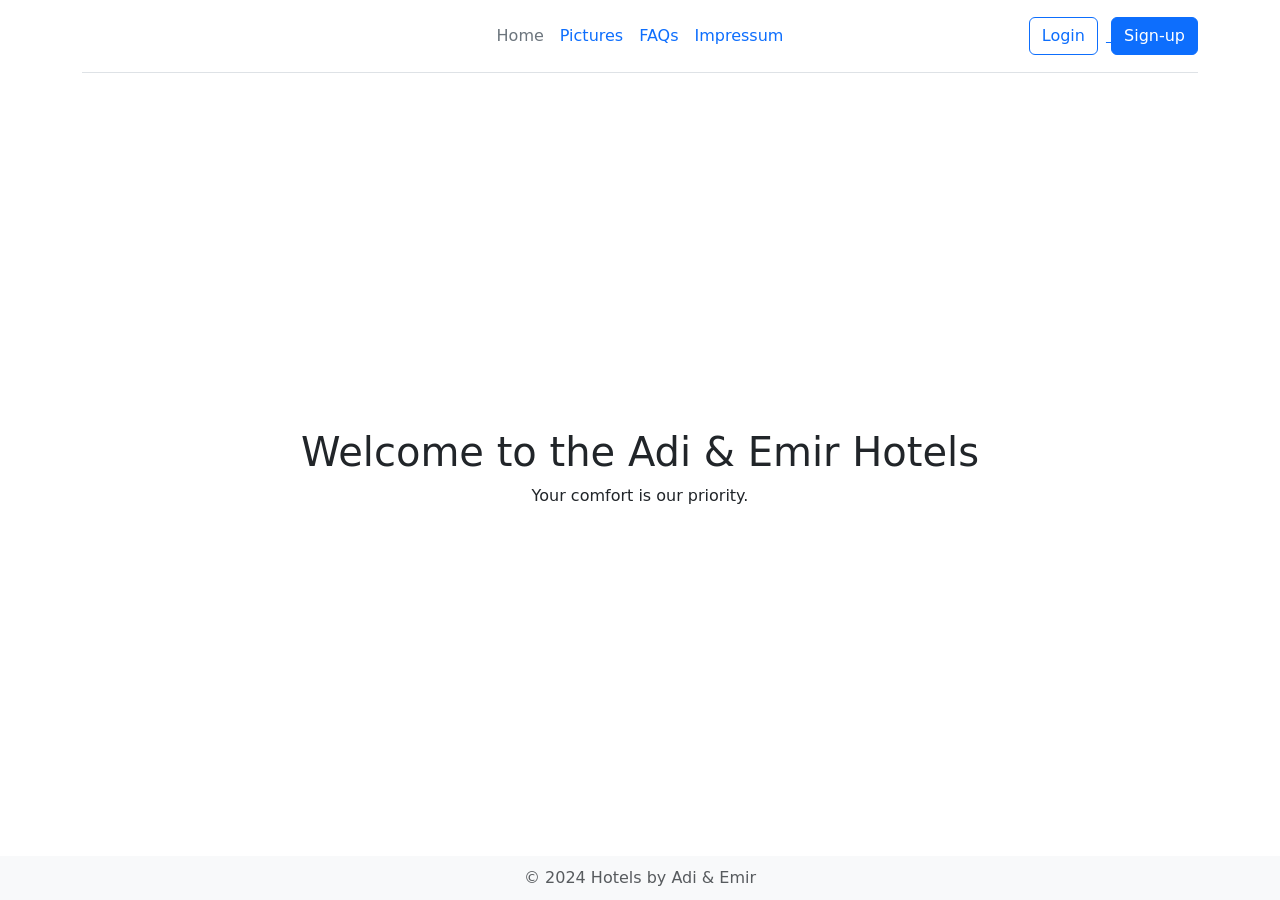
<file: Projekt/index.html>
<!DOCTYPE html>
<html lang="en">
<head>
    <meta charset="UTF-8">
    <meta name="viewport" content="width=device-width, initial-scale=1.0">
    <title>Landing-Page</title>
    <link href="https://cdn.jsdelivr.net/npm/bootstrap@5.3.3/dist/css/bootstrap.min.css" rel="stylesheet" integrity="sha384-QWTKZyjpPEjISv5WaRU9OFeRpok6YctnYmDr5pNlyT2bRjXh0JMhjY6hW+ALEwIH" crossorigin="anonymous">    
    <link href="index.stylesheet.css" rel="stylesheet">
</head>
<body>
  <div class="header">

  </div>
    <div class="container">
        <header class="d-flex flex-wrap align-items-center justify-content-center justify-content-md-between py-3 mb-4 border-bottom">
          <div class="col-md-3 mb-2 mb-md-0">
            <a href="/" class="d-inline-flex link-body-emphasis text-decoration-none">
              <svg class="bi" width="40" height="32" role="img" aria-label="Bootstrap"><use xlink:href="#bootstrap"/></svg>
            </a>
          </div>
    
          <ul class="nav col-12 col-md-auto mb-2 justify-content-center mb-md-0">
            <li><a href="#" class="nav-link px-2 link-secondary">Home</a></li>
            <li><a href="#" class="nav-link px-2">Pictures</a></li>
            <li><a href="FAQ.html" class="nav-link px-2">FAQs</a></li>
            <li><a href="impressum.html" class="nav-link px-2">Impressum</a></li>
          </ul>
    
          <div class="col-md-3 text-end">
            <a href="login.html">
                <button type="button" class="btn btn-outline-primary me-2">Login</button>
            </a>
            <a href="registration.html">
                <button type="button" class="btn btn-primary">Sign-up</button>
            </a>
          </div>
        </header>
      </div>
    </div>

      <main>
        <div class="content">
          <h1>Welcome to the Adi & Emir Hotels</h1>
          <p>Your comfort is our priority.</p>
        </div>

        
      </main>

      <footer class="footer">
        <div class="container">
          <span class="text-muted">© 2024 Hotels by Adi & Emir</span>
        </div>
      </footer>

    <script src="https://cdn.jsdelivr.net/npm/bootstrap@5.3.3/dist/js/bootstrap.bundle.min.js" integrity="sha384-YvpcrYf0tY3lHB60NNkmXc5s9fDVZLESaAA55NDzOxhy9GkcIdslK1eN7N6jIeHz" crossorigin="anonymous"></script>
</body>
</html>
</file>
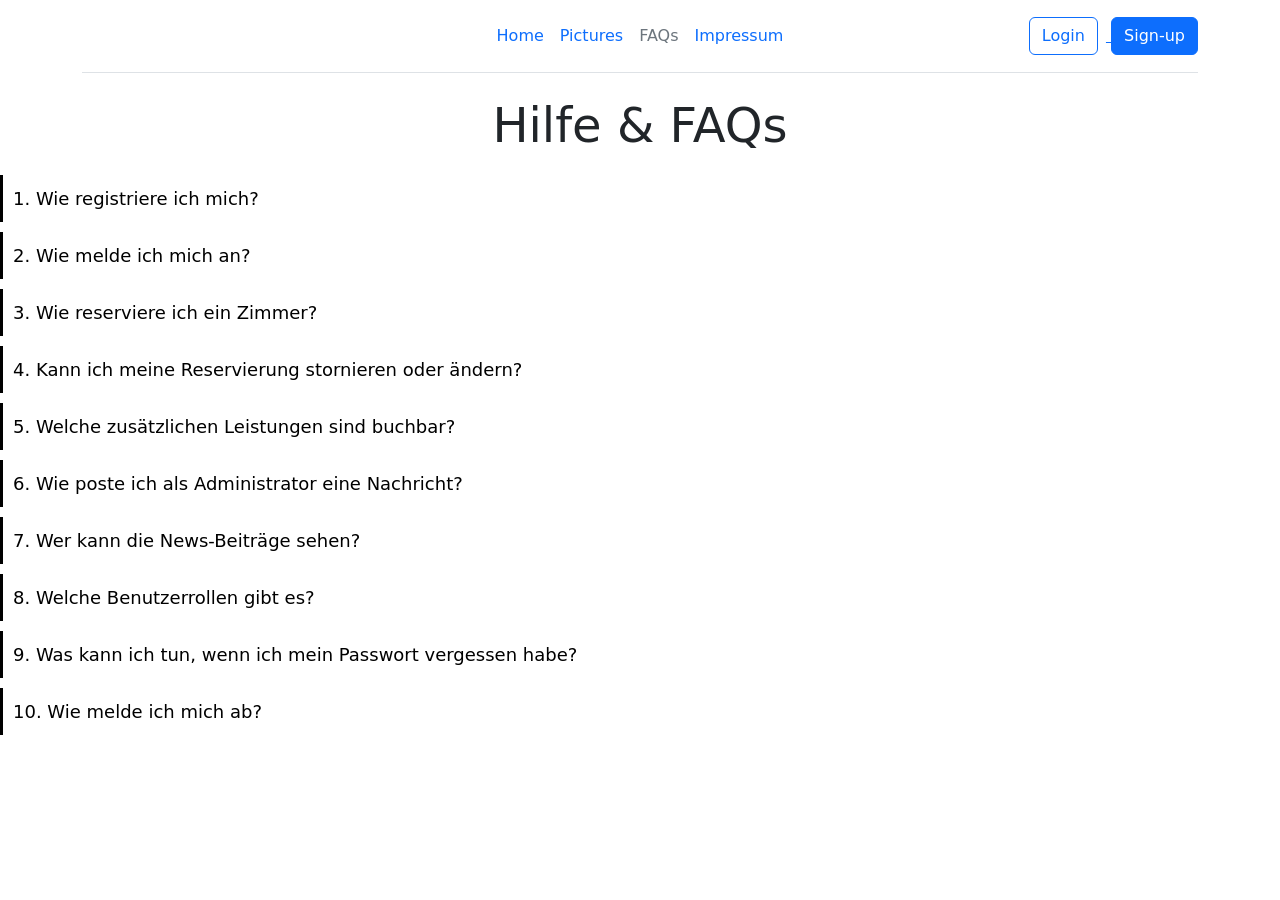
<file: Projekt/FAQ.html>
<!DOCTYPE html>
<html lang="de">
<head>
    <meta charset="UTF-8">
    <meta name="viewport" content="width=device-width, initial-scale=1.0">
    <link href="https://cdn.jsdelivr.net/npm/bootstrap@5.3.3/dist/css/bootstrap.min.css" rel="stylesheet" integrity="sha384-QWTKZyjpPEjISv5WaRU9OFeRpok6YctnYmDr5pNlyT2bRjXh0JMhjY6hW+ALEwIH" crossorigin="anonymous">    
    <link href="./faq.stylesheet.css" rel="stylesheet"/> 
    <title>Hilfe & FAQs – Hotelzimmerreservierungs-Website</title>
</head>
<body>
    <div class="container">
        <header class="d-flex flex-wrap align-items-center justify-content-center justify-content-md-between py-3 mb-4 border-bottom">
          <div class="col-md-3 mb-2 mb-md-0">
            <a href="/" class="d-inline-flex link-body-emphasis text-decoration-none">
              <svg class="bi" width="40" height="32" role="img" aria-label="Bootstrap"><use xlink:href="#bootstrap"/></svg>
            </a>
          </div>
    
          <ul class="nav col-12 col-md-auto mb-2 justify-content-center mb-md-0">
            <li><a href="index.html" class="nav-link px-2">Home</a></li>
            <li><a href="#" class="nav-link px-2">Pictures</a></li>
            <li><a href="FAQ.html" class="nav-link px-2 link-secondary">FAQs</a></li>
            <li><a href="impressum.html" class="nav-link px-2">Impressum</a></li>
          </ul>
    
          <div class="col-md-3 text-end">
            <a href="login.html">
                <button type="button" class="btn btn-outline-primary me-2">Login</button>
            </a>
            <a href="registration.html">
                <button type="button" class="btn btn-primary">Sign-up</button>
            </a>
          </div>
        </header>
      </div>

    <h1>Hilfe & FAQs</h1>

    <details>
        <summary>1. Wie registriere ich mich?</summary>
        <p>Klicken Sie oben rechts auf „Registrieren“.</p>
        <p>Geben Sie Ihre persönlichen Daten ein (Anrede, Vorname, Nachname, E-Mail, Benutzername, Passwort).</p>
        <p>Stellen Sie sicher, dass das Passwort zweimal korrekt eingegeben wird, um Tippfehler zu vermeiden.</p>
        <p>Klicken Sie auf „Abschicken“, um Ihre Registrierung abzuschließen.</p>
    </details>

    <details>
        <summary>2. Wie melde ich mich an?</summary>
        <p>Klicken Sie auf „Login“ und geben Sie Ihren Benutzernamen und Ihr Passwort ein.</p>
        <p>Wenn die Daten korrekt sind, werden Sie auf die Startseite weitergeleitet und sehen eine Willkommensnachricht.</p>
    </details>

    <details>
        <summary>3. Wie reserviere ich ein Zimmer?</summary>
        <p>Nachdem Sie sich eingeloggt haben, klicken Sie auf „Zimmer reservieren“.</p>
        <p>Wählen Sie den gewünschten Zeitraum, Zimmeroptionen (mit/ohne Frühstück, Parkplatz, Haustiermitnahme).</p>
        <p>Klicken Sie auf „Reservieren“, um die Buchung abzuschließen.</p>
        <p>Sie können Ihre Reservierungen jederzeit unter „Meine Reservierungen“ einsehen.</p>
    </details>

    <details>
        <summary>4. Kann ich meine Reservierung stornieren oder ändern?</summary>
        <p>Ja, Sie können Ihre Reservierung unter „Meine Reservierungen“ ansehen und bei Bedarf stornieren.</p>
    </details>

    <details>
        <summary>5. Welche zusätzlichen Leistungen sind buchbar?</summary>
        <p>Neben dem Zimmer können Sie optional Frühstück, einen Parkplatz und die Mitnahme eines Haustieres hinzufügen. Diese Optionen sind mit einem Aufpreis verbunden, den Sie bei der Reservierung sehen.</p>
    </details>

    <details>
        <summary>6. Wie poste ich als Administrator eine Nachricht?</summary>
        <p>Wenn Sie Administrator sind, sehen Sie im Menü die Option „News-Beiträge“. Hier können Sie Nachrichten erstellen und Bilder hochladen, die dann auf der Startseite erscheinen.</p>
    </details>

    <details>
        <summary>7. Wer kann die News-Beiträge sehen?</summary>
        <p>Alle Benutzer, auch anonyme Gäste, können die News-Beiträge der Administratoren sehen.</p>
    </details>

    <details>
        <summary>8. Welche Benutzerrollen gibt es?</summary>
        <p><strong>Anonyme Benutzer:</strong> Können News lesen, die Hilfe- und Impressumsseite einsehen, und sich registrieren.</p>
        <p><strong>Registrierte Benutzer:</strong> Können Zimmer buchen, Reservierungsdetails einsehen und ihr Profil verwalten.</p>
        <p><strong>Administratoren:</strong> Können zusätzlich News posten, Reservierungen und Benutzer verwalten.</p>
    </details>

    <details>
        <summary>9. Was kann ich tun, wenn ich mein Passwort vergessen habe?</summary>
        <p>Bitte wenden Sie sich an einen Administrator, um Ihr Passwort zurückzusetzen.</p>
    </details>

    <details>
        <summary>10. Wie melde ich mich ab?</summary>
        <p>Klicken Sie auf „Logout“, um sich von der Website abzumelden.</p>
    </details>
</body>
</html>
</file>
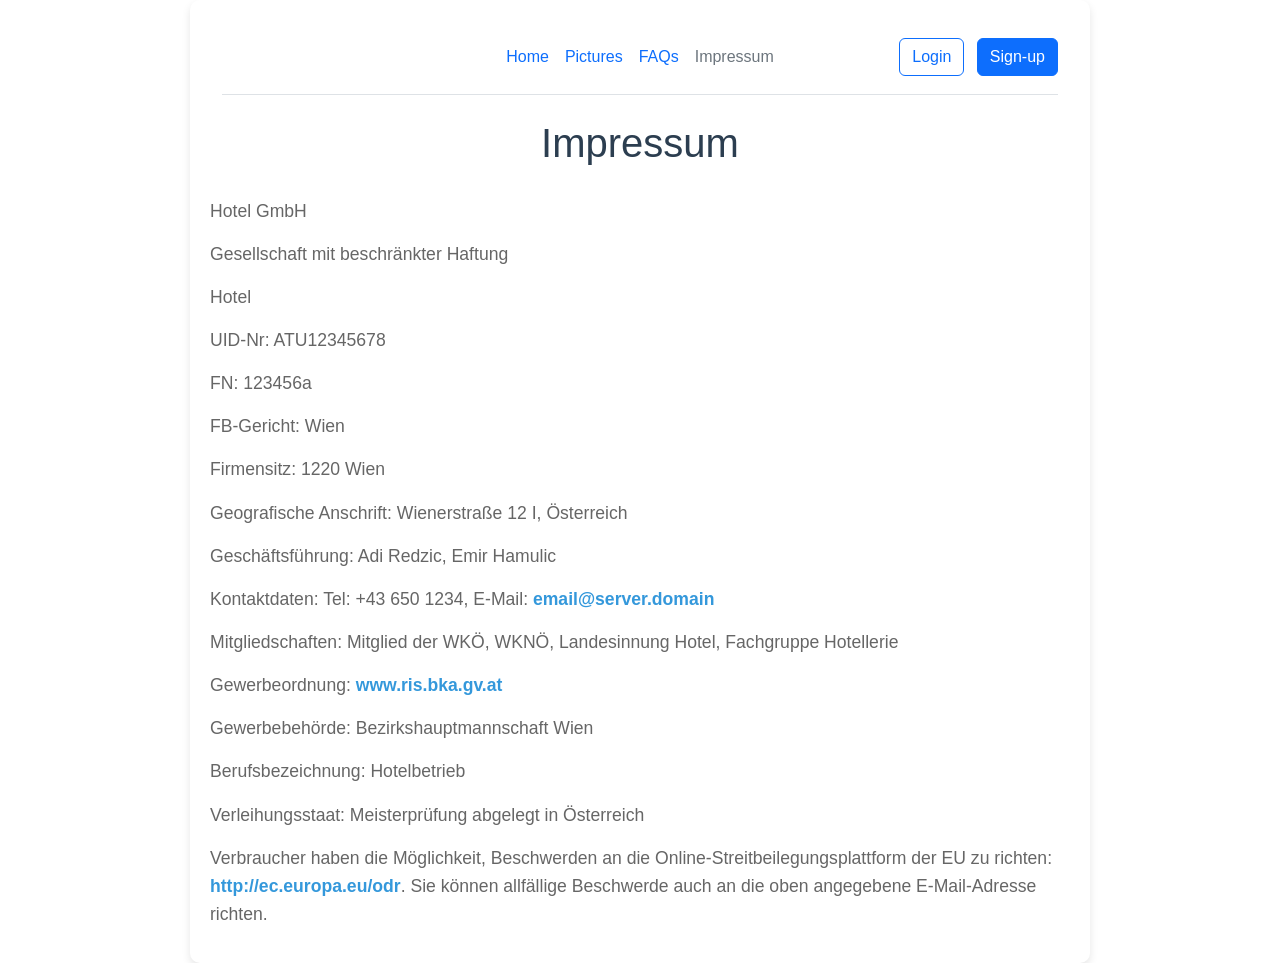
<file: Projekt/impressum.html>
<!DOCTYPE html>
<html lang="de">

<head>
    <meta charset="UTF-8">
    <meta name="viewport" content="width=device-width, initial-scale=1.0">
    <link href="https://cdn.jsdelivr.net/npm/bootstrap@5.3.3/dist/css/bootstrap.min.css" rel="stylesheet" integrity="sha384-QWTKZyjpPEjISv5WaRU9OFeRpok6YctnYmDr5pNlyT2bRjXh0JMhjY6hW+ALEwIH" crossorigin="anonymous">    
    <link href="./impressum.stylesheet.css" rel="stylesheet" />
    <title>Impressum - Hotel GmbH</title>
</head>

<body>
    <div class="container">
        <header class="d-flex flex-wrap align-items-center justify-content-center justify-content-md-between py-3 mb-4 border-bottom">
            <div class="col-md-3 mb-2 mb-md-0">
                <a href="/" class="d-inline-flex link-body-emphasis text-decoration-none">
                    <svg class="bi" width="40" height="32" role="img" aria-label="Bootstrap">
                        <use xlink:href="#bootstrap" />
                    </svg>
                </a>
            </div>

            <ul class="nav col-12 col-md-auto mb-2 justify-content-center mb-md-0">
                <li><a href="index.html" class="nav-link px-2">Home</a></li>
                <li><a href="#" class="nav-link px-2">Pictures</a></li>
                <li><a href="FAQ.html" class="nav-link px-2">FAQs</a></li>
                <li><a href="impressum.html" class="nav-link px-2 link-secondary">Impressum</a></li>
            </ul>

            <div class="col-md-3 text-end">
                <a href="login.html">
                    <button type="button" class="btn btn-outline-primary me-2">Login</button>
                </a>
                <a href="registration.html">
                    <button type="button" class="btn btn-primary">Sign-up</button>
                </a>
            </div>
        </header>
    </div>

    <div class="content">
        <h1>Impressum</h1>
        <!--<img src="Hotel_Picture.jpg" width="500" alt="Bild des Hotels">-->
        <p>Hotel GmbH</p>
        <p>Gesellschaft mit beschränkter Haftung</p>
        <p>Hotel</p>
        <p>UID-Nr: ATU12345678</p>
        <p>FN: 123456a</p>
        <p>FB-Gericht: Wien</p>
        <p>Firmensitz: 1220 Wien</p>
        <p>Geografische Anschrift: Wienerstraße 12 I, Österreich</p>
        <p>Geschäftsführung: Adi Redzic, Emir Hamulic<br></p>
        <p>Kontaktdaten: Tel: +43 650 1234, E-Mail: <a href="mailto:email@server.domain">email@server.domain</a></p>
        <p>Mitgliedschaften: Mitglied der WKÖ, WKNÖ, Landesinnung Hotel, Fachgruppe Hotellerie</p>
        <p>Gewerbeordnung: <a href="http://www.ris.bka.gv.at">www.ris.bka.gv.at</a></p>
        <p>Gewerbebehörde: Bezirkshauptmannschaft Wien</p>
        <p>Berufsbezeichnung: Hotelbetrieb</p>
        <p>Verleihungsstaat: Meisterprüfung abgelegt in Österreich</p>
        <p id="Beschwerde">Verbraucher haben die Möglichkeit, Beschwerden an die Online-Streitbeilegungsplattform der EU
            zu
            richten: <a href="http://ec.europa.eu/odr">http://ec.europa.eu/odr</a>.
            Sie können allfällige Beschwerde auch an die oben angegebene E-Mail-Adresse richten.</p>
    </div>
</body>

</html>
</file>
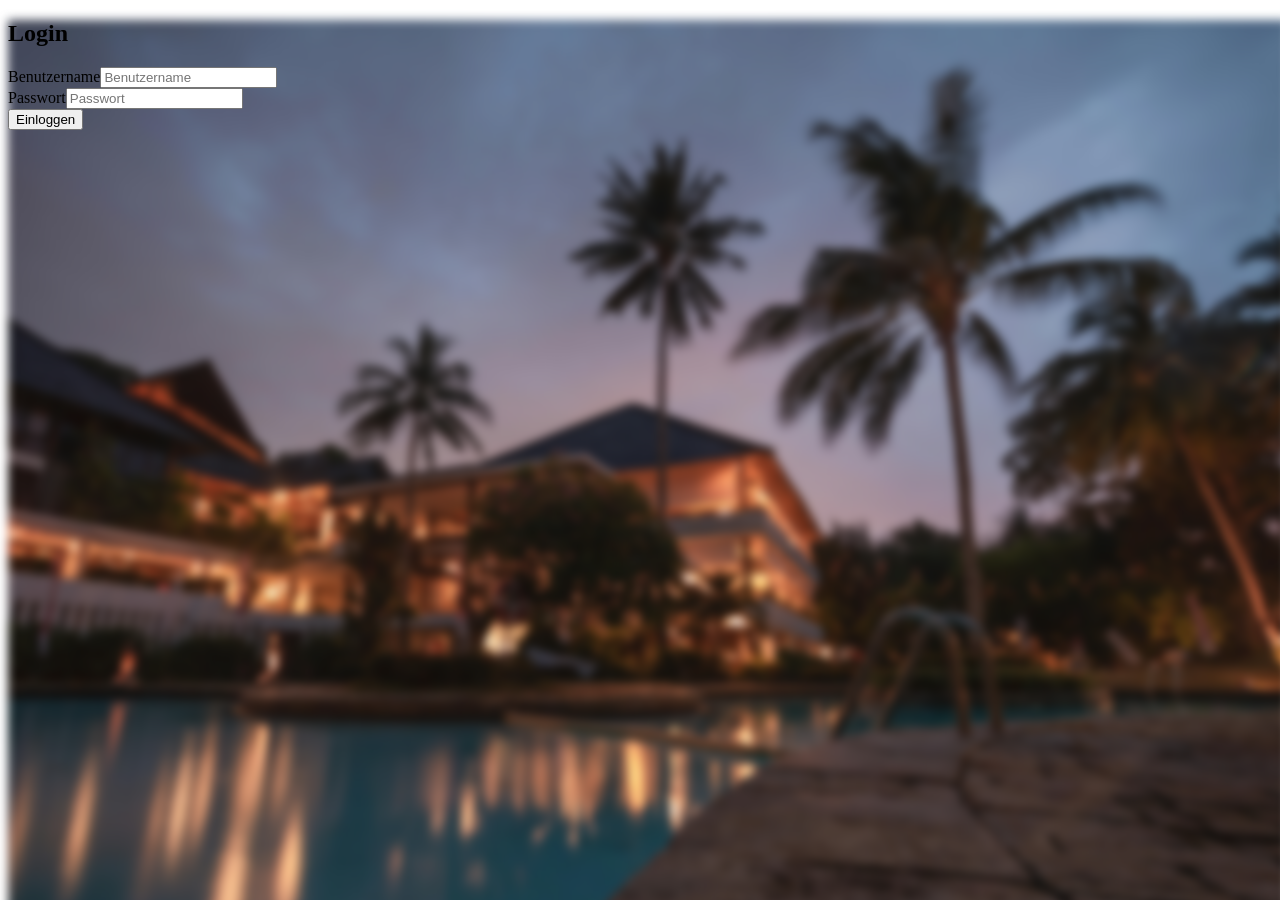
<file: Projekt/Login.html>
<!DOCTYPE html>
<html lang="de">
<head>
    <meta charset="UTF-8">
    <meta name="viewport" content="width=device-width, initial-scale=1.0">
    <link href="./login.stylesheet.css" rel="stylesheet"/> 
    <title>User-Login</title>
</head>
<body id="login-body">
    <div class="background"></div>
        <div class="login-box">
            <h2>Login</h2>
                <form action="./test.html" method="post">
                <div class="textbox">
                    <label>Benutzername<input type="text" placeholder="Benutzername" name="username" required></label>
                </div>
                <div class="textbox">
                    <label>Passwort<input type="password" placeholder="Passwort" name="password" required></label>
                </div>
                    <input type="submit" class="btn" value="Einloggen">
                </form>
        </div>
</body>
</html>
</file>
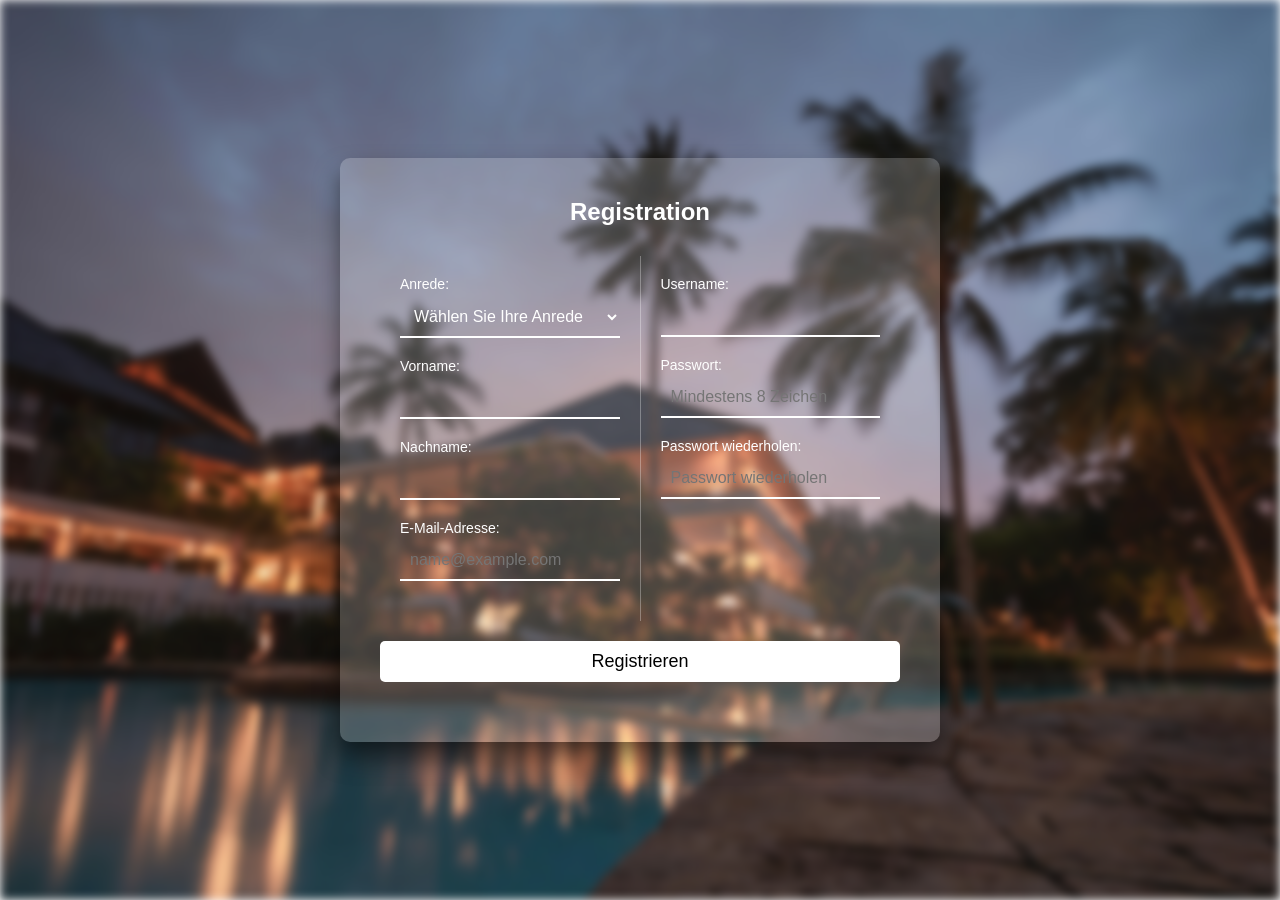
<file: Projekt/registration.html>
<!DOCTYPE html>
<html lang="de">
<head>
    <meta charset="UTF-8">
    <meta name="viewport" content="width=device-width, initial-scale=1.0">
    <link href="./registration.stylesheet.css" rel="stylesheet"/> 
    <title>Registration</title>
</head>
<body>
    <div class="background"></div>
    <form action="./registration.html" method="post" class="registration-box">
        <h2>Registration</h2>
        <div class="left">
            <label for="anrede">Anrede:</label>
            <select id="anrede" name="formAnrede" required>
                <option value="" disabled selected>Wählen Sie Ihre Anrede</option>
                <option value="formFrau">Frau</option>
                <option value="formHerr">Herr</option>
            </select>

            <label for="vorname">Vorname:</label>
            <input type="text" id="vorname" name="formVorname" required>

            <label for="nachname">Nachname:</label>
            <input type="text" id="nachname" name="formNachname" required>

            <label for="email">E-Mail-Adresse:</label>
            <input type="email" id="email" name="formEmail" placeholder="name@example.com" required>
        </div>

        <div class="right">
            <label for="username">Username:</label>
            <input type="text" id="username" name="formUsername" required>

            <label for="passwort">Passwort:</label>
            <input id="passwort" type="password" name="formPasswort" required minlength="8" placeholder="Mindestens 8 Zeichen" autocomplete="off" required>

            <label for="retypePasswort">Passwort wiederholen:</label>
            <input id="retypePasswort" type="password" name="formRetypePasswort" required minlength="8" placeholder="Passwort wiederholen" autocomplete="off" required>
        </div>

        <input type="submit" value="Registrieren">
    </form>
</body>
</html>
</file>
<file: Projekt/index.stylesheet.css>
html, body {
    height: 100%;
}

body {
    display: flex;
    flex-direction: column;
}

main{
    flex: 1;
    text-align: center;
}

.container {
    flex: 1;
}

.footer {
    background-color: #f8f9fa;
    padding: 10px;
    text-align: center;
}
</file>
<file: Projekt/faq.stylesheet.css>
body {
    height: 100%;
    margin: 0;
}
h1 {
    text-align: center;
    font-size: 3rem;
    margin-bottom: 20px;
}
details {
    background-color: white;
    margin-bottom: 10px;
    border-left: 3px solid black;
}
summary {
    background-color: white;
    color: black;
    padding: 10px;
    cursor: pointer;
    font-size: 18px;
    list-style: none;
}
summary:hover {
    background-color: #d3d3d3;
}

p {
    margin: 10px 0;
    padding-left: 10px;
}
@media (max-width: 1024px) {
    h1 {
        font-size: 2.5rem;
    }

    summary {
        font-size: 17px;
    }

    p {
        font-size: 15px;
    }
}

@media (max-width: 768px) {
    h1 {
        font-size: 2rem;
    }

    summary {
        font-size: 16px;
    }

    p {
        font-size: 14px;
    }
}

@media (max-width: 480px) {
    h1 {
        font-size: 1.8rem;
    }

    summary {
        font-size: 15px;
    }

    p {
        font-size: 13px;
    }
}
</file>
<file: Projekt/impressum.stylesheet.css>
body {
    font-family: 'Arial', sans-serif;
    background-color: #f5f5f5;
    color: #333;
    margin: 0;
    padding: 0;
    line-height: 1.6;
}

body {
    max-width: 900px;
    margin: 0 auto;
    padding: 20px;
    background-color: #ffffff;
    box-shadow: 0px 4px 8px rgba(0, 0, 0, 0.1);
    border-radius: 10px;
}

#beschwerde {
    margin-top: 30px;
    font-size: 0.9em;
    color: #999;
}

h1 {
    font-size: 2.5em;
    color: #2c3e50;
    text-align: center;
    margin-bottom: 30px;
}

p {
    font-size: 1.1em;
    margin: 15px 0;
    color: #666;
}

a {
    color: #3498db;
    text-decoration: none;
}

a:hover {
    text-decoration: underline;
}

p a {
    font-weight: bold;
}

p {
    font-size: 1.1em;
}

p strong {
    color: #2c3e50;
    font-weight: bold;
}

@media (max-width: 1024px) {
    body {
        padding: 20px;
    }

    h1 {
        font-size: 2.2em;
    }

    p {
        font-size: 1.05em;
    }
}

@media (max-width: 768px) {
    body {
        padding: 18px;
    }

    h1 {
        font-size: 2.1em;
    }

    p {
        font-size: 1.02em;
    }
}

@media (max-width: 480px) {
    body {
        padding: 15px;
    }

    h1 {
        font-size: 2em;
    }

    p {
        font-size: 1em;
    }
}
</file>
<file: Projekt/login.stylesheet.css>
.background {
    background-image: url(pexels-pixabay-258154.jpg);
    background-size: cover;
    background-position: center;
    position: fixed;
    width: 100%;
    height: 100%;
    z-index: -1;
    filter: blur(5px);

}
</file>
<file: Projekt/registration.stylesheet.css>
* {
    margin: 0;
    padding: 0;
    box-sizing: border-box;
}

html, body {
    height: 100%;
    font-family: Arial, sans-serif;
}

.background {
    background-image: url('pexels-pixabay-258154.jpg'); /* Hintergrundbild */
    background-size: cover;
    background-position: center;
    position: fixed;
    width: 100%;
    height: 100%;
    z-index: -1;
    filter: blur(5px);
}

.registration-box {
    width: 600px;
    padding: 40px;
    position: absolute;
    top: 50%;
    left: 50%;
    transform: translate(-50%, -50%);
    background: rgba(255, 255, 255, 0.2); /* Transparenz */
    box-shadow: 0 15px 25px rgba(0, 0, 0, 0.5);
    border-radius: 10px;
    display: flex;
    flex-wrap: wrap;
}

.registration-box h2 {
    text-align: center;
    width: 100%;
    margin-bottom: 30px;
    color: white;
    font-size: 24px;
}

.left, .right {
    flex: 1;
    padding: 20px;
}

.left {
    border-right: 1px solid rgba(255, 255, 255, 0.3);
}

label {
    color: white;
    display: block;
    margin-bottom: 5px;
    font-size: 14px;
}

input, select {
    width: 100%;
    padding: 10px;
    margin-bottom: 20px;
    background: transparent;
    border: none;
    border-bottom: 2px solid white;
    color: white;
    font-size: 16px;
    outline: none;
}

input[type="submit"] {
    background: #ffffff;
    border: none;
    padding: 10px;
    cursor: pointer;
    font-size: 18px;
    color: black;
    border-radius: 5px;
    width: 100%;
    margin-top: 20px;
}

input[type="submit"]:hover {
    background: #000;
    color: white;
    transition: 0.3s;
}

@media (max-width: 1024px) {
    .registration-box {
        width: 80%;
        padding: 30px;
    }

    .registration-box h2 {
        font-size: 22px;
    }

    .left, .right {
        padding: 15px;
    }

    input, select {
        font-size: 15px;
    }
}

@media (max-width: 768px) {
    .registration-box {
        flex-direction: column;
        width: 90%;
        padding: 20px;
    }

    .left {
        border-right: none;
        border-bottom: 1px solid rgba(255, 255, 255, 0.3);
    }

    .registration-box h2 {
        font-size: 20px;
    }

    input, select {
        font-size: 14px;
        padding: 8px;
    }
}

@media (max-width: 480px) {
    .registration-box {
        width: 100%;
        padding: 15px;
    }

    .registration-box h2 {
        font-size: 18px;
    }

    input, select {
        font-size: 13px;
        padding: 7px;
    }

    input[type="submit"] {
        font-size: 16px;
    }
}
</file>
